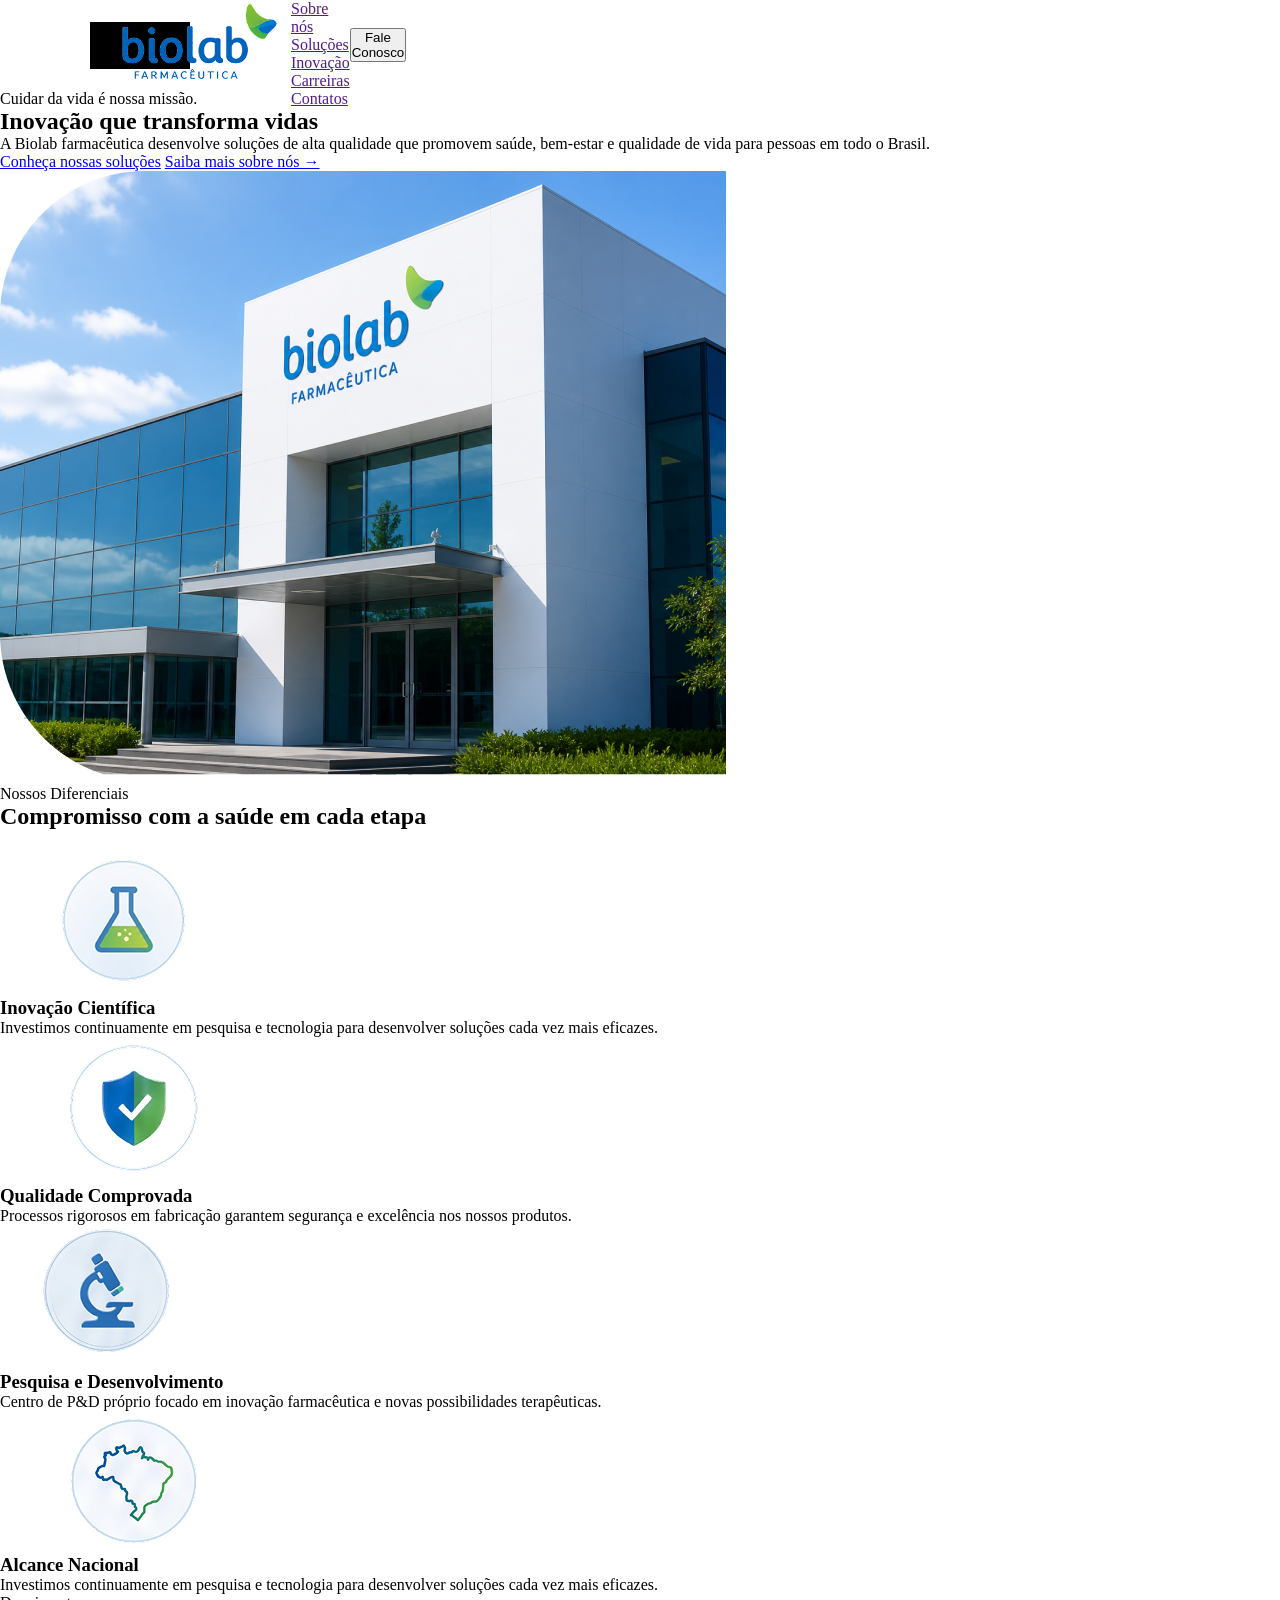
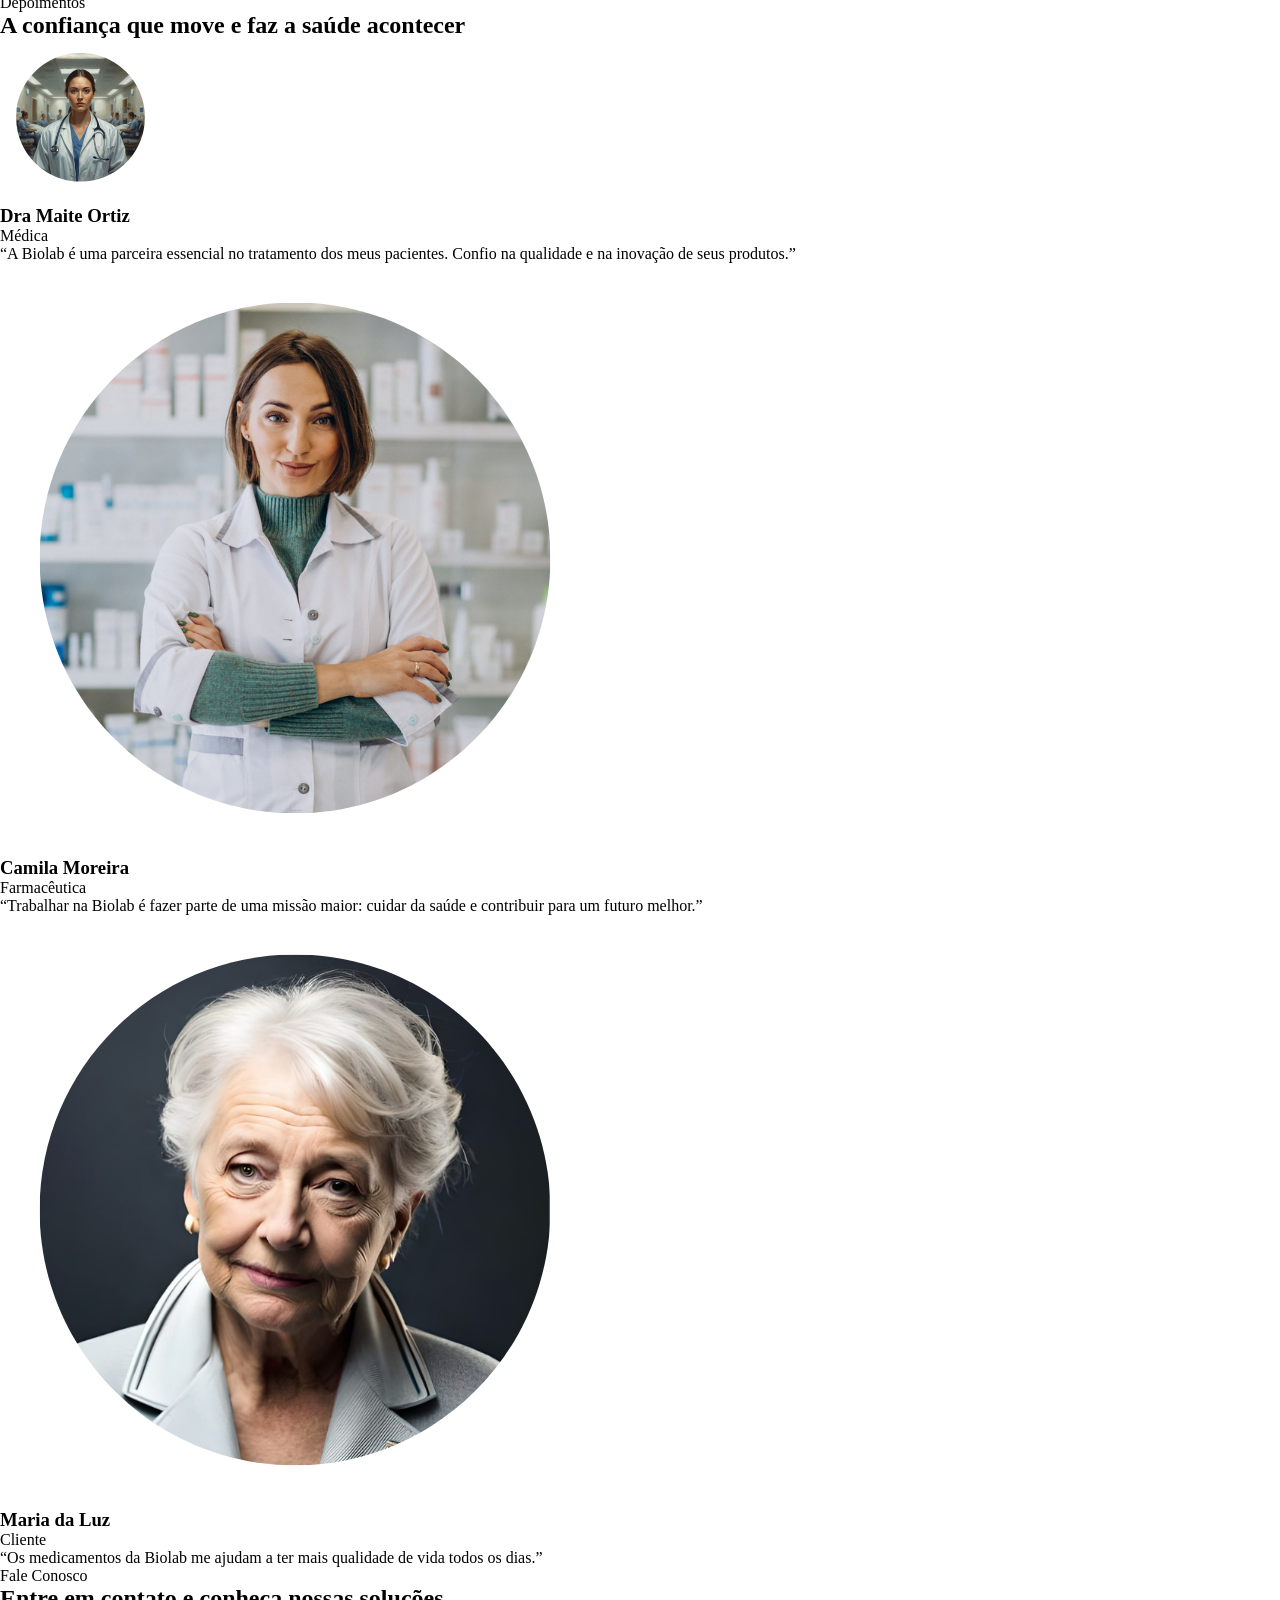
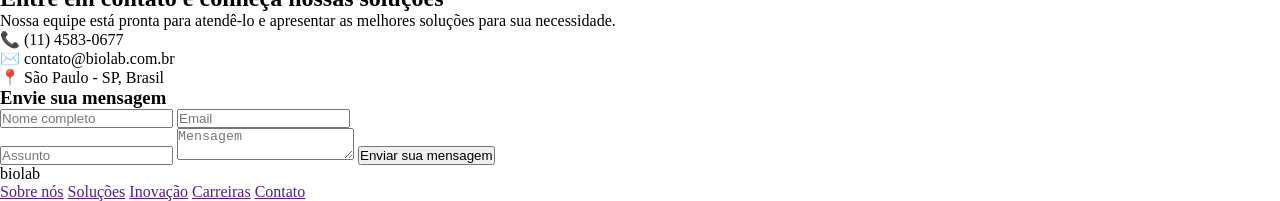
<file: relume-kit/index.html>
<!DOCTYPE html>
<html lang="pt-BR">
<head>
    <meta charset="UTF-8">
    <meta name="viewport" content="width=device-width, initial-scale=1.0">
    <title>Biolab</title>
    <link rel="stylesheet" href="./src/css/style.css">
</head>
<body>

    <!-- HEADER -->
    <header>
        <div class="header-top">
        <div class="logo">
            
            <img src="./src/assets/images/logo.png" alt="logo da biolab">
        </div>
        <nav>
            <a href="">Início</a>
            <a href="">Sobre nós</a>
            <a href="">Soluções</a>
            <a href="">Inovação</a>
            <a href="">Carreiras</a>
            <a href="">Contatos</a>
        </nav>

        <button>Fale Conosco</button>
    </header>
     <!-- HERO -->

    <section class="hero">

        <div class="hero-text">

            <span>Cuidar da vida é nossa missão.</span>



            <h1>Inovação que transforma vidas</h1>



            <p>

                A Biolab farmacêutica desenvolve soluções de alta

                qualidade que promovem saúde, bem-estar e qualidade

                de vida para pessoas em todo o Brasil.

            </p>



            <div class="hero-buttons">

                <a href="#" class="btn-primary">Conheça nossas soluções</a>

                <a href="#" class="btn-secondary">Saiba mais sobre nós →</a>

            </div>

        </div>



        <div class="hero-image">

            <img src="src/assets/images/imagem da empresa.png" alt="Empresa">

        </div>

    </section>

     <!-- DIFERENCIAIS -->

    <section class="diferenciais">



        <span class="section-subtitle">Nossos Diferenciais</span>

        <h2>Compromisso com a saúde em cada etapa</h2>



        <div class="cards">



            <div class="card">

                <div class="icon"></div>
                <div>
                    <img src="src/assets/images/tubo.png" alt="">
                </div>

                <h3>Inovação Científica</h3>

                <p>

                    Investimos continuamente em pesquisa e tecnologia

                    para desenvolver soluções cada vez mais eficazes.

                </p>

            </div>



            <div class="card">

                <div class="icon"></div>
                <div>
                    <img src="./src/assets/images/certinho.png" alt="">
                </div>

                <h3>Qualidade Comprovada</h3>

                <p>

                    Processos rigorosos em fabricação garantem

                    segurança e excelência nos nossos produtos.

                </p>

            </div>



            <div class="card">

                <div class="icon"></div>
                <div>
                    <img src="./src/assets/images/microscopio.png" alt="">
                </div>

                <h3>Pesquisa e Desenvolvimento</h3>

                <p>

                    Centro de P&D próprio focado em inovação

                    farmacêutica e novas possibilidades terapêuticas.

                </p>

            </div>



            <div class="card">

                <div class="icon"></div>
                <div>
                    <img src="src/assets/images/mapa.png" alt="">
                </div>

                <h3>Alcance Nacional</h3>

                <p>

                    Investimos continuamente em pesquisa e tecnologia

                    para desenvolver soluções cada vez mais eficazes.

                </p>

            </div>



        </div>

    </section>

    <!-- DEPOIMENTOS -->

    <section class="depoimentos">



        <span class="section-subtitle">Depoimentos</span>

        <h2>A confiança que move e faz a saúde acontecer</h2>



        <div class="testimonial-cards">



            <div class="testimonial">

                <img src="./src/assets/images/medica.png" alt="Pessoa">

                <h3>Dra Maite Ortiz</h3>

                <span>Médica</span>



                <p>

                    “A Biolab é uma parceira essencial no tratamento

                    dos meus pacientes. Confio na qualidade e na inovação

                    de seus produtos.”

                </p>

            </div>



            <div class="testimonial">

                <img src="./src/assets/images/farmaceutica.png" alt="Pessoa">

                <h3>Camila Moreira</h3>

                <span>Farmacêutica</span>



                <p>

                    “Trabalhar na Biolab é fazer parte de uma missão maior:

                    cuidar da saúde e contribuir para um futuro melhor.”

                </p>

            </div>



            <div class="testimonial">

                <img src="./src/assets/images/senhora.png" alt="Pessoa">

                <h3>Maria da Luz</h3>

                <span>Cliente</span>



                <p>

                    “Os medicamentos da Biolab me ajudam a ter mais

                    qualidade de vida todos os dias.”

                </p>

            </div>



        </div>



    </section>

    <!-- CONTATO -->

    <section class="contato">



        <div class="contato-info">



            <span class="section-subtitle">Fale Conosco</span>



            <h2>Entre em contato e conheça nossas soluções</h2>



            <p>

                Nossa equipe está pronta para atendê-lo e apresentar

                as melhores soluções para sua necessidade.

            </p>



            <div class="info-item">📞 (11) 4583-0677</div>

            <div class="info-item">✉️ contato@biolab.com.br</div>

            <div class="info-item">📍 São Paulo - SP, Brasil</div>



        </div>



        <form class="formulario">



            <h3>Envie sua mensagem</h3>



            <div class="inputs-duplos">

                <input type="text" placeholder="Nome completo">

                <input type="email" placeholder="Email">

            </div>



            <input type="text" placeholder="Assunto">



            <textarea placeholder="Mensagem"></textarea>



            <button type="submit">Enviar sua mensagem</button>



        </form>



    </section>



    <!-- FOOTER -->

    <footer>



        <div class="footer-logo">biolab</div>



        <div class="footer-links">

            <a href="">Sobre nós</a>

            <a href="">Soluções</a>

            <a href="">Inovação</a>

            <a href="">Carreiras</a>

            <a href="">Contato</a>

        </div>



    </footer>



</body>

</html>
</file>
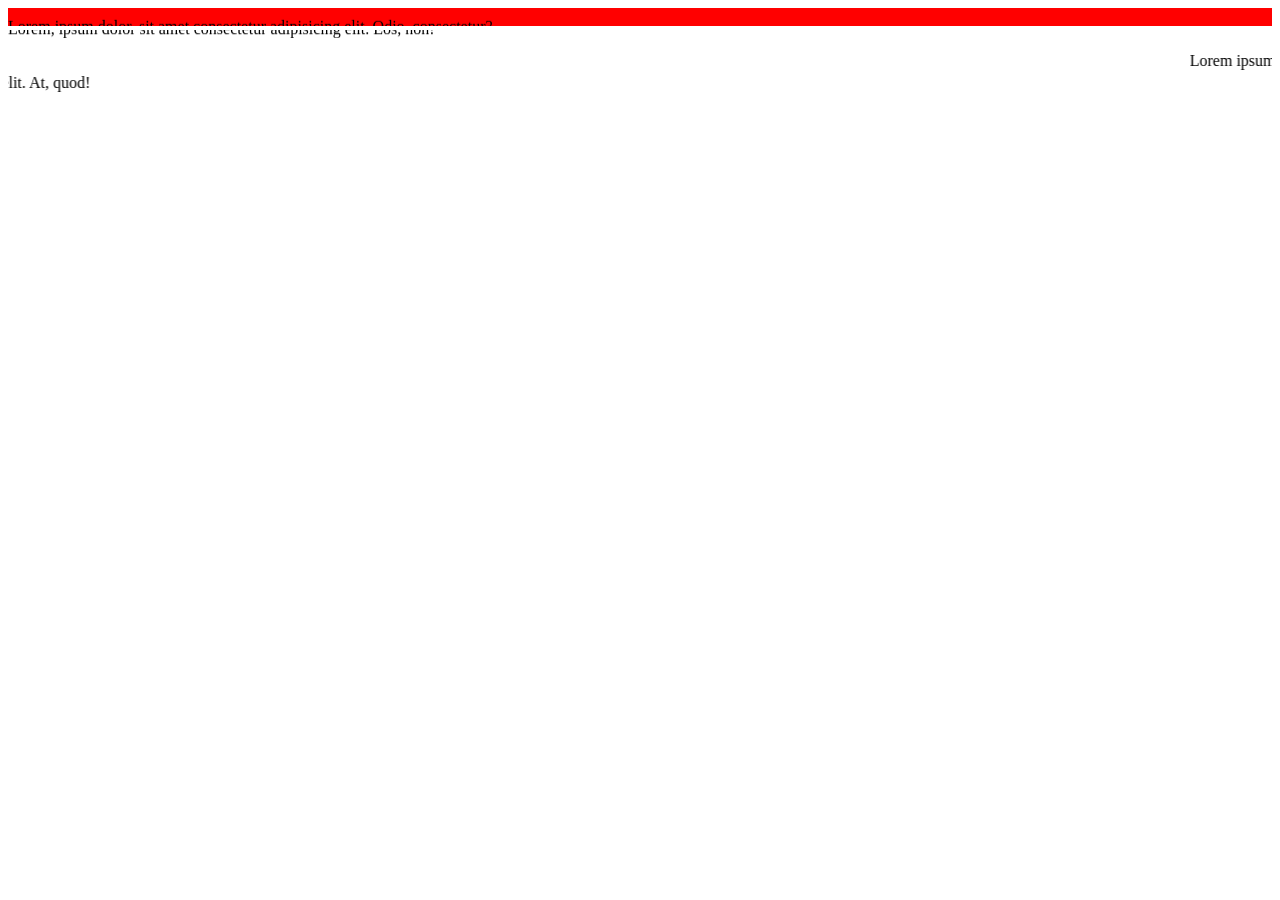
<file: template/index.html>
<!DOCTYPE html>
<html lang="en">
<head>
    <meta name="author" content="github.com/annerodrigues7">
    <meta charset="UTF-8">
    <meta name="viewport" content="width=device-width, initial-scale=1.0">
    <title>Aba</title>
</head>
<body>
    <marquee bgColor="red"
    <marquee behavior="" direction="up">Lorem ipsum dolor, 
        sit amet consectetur adipisicing elit. Odio, consectetur?</marquee>
        <marquee behavior="" direction="down">Lorem, ipsum dolor sit amet 
            consectetur adipisicing elit. Eos, non!</marquee>
            <marquee behavior="" direction="left">Lorem ipsum, dolor sit amet 
                consectetur adipisicing elit. Quasi, consequatur!</marquee>
                <marquee behavior="" direction="right">Lorem ipsum dolor sit amet, 
                    consectetur adipisicing elit. At, quod!</marquee>
</body>
</html>
</file>
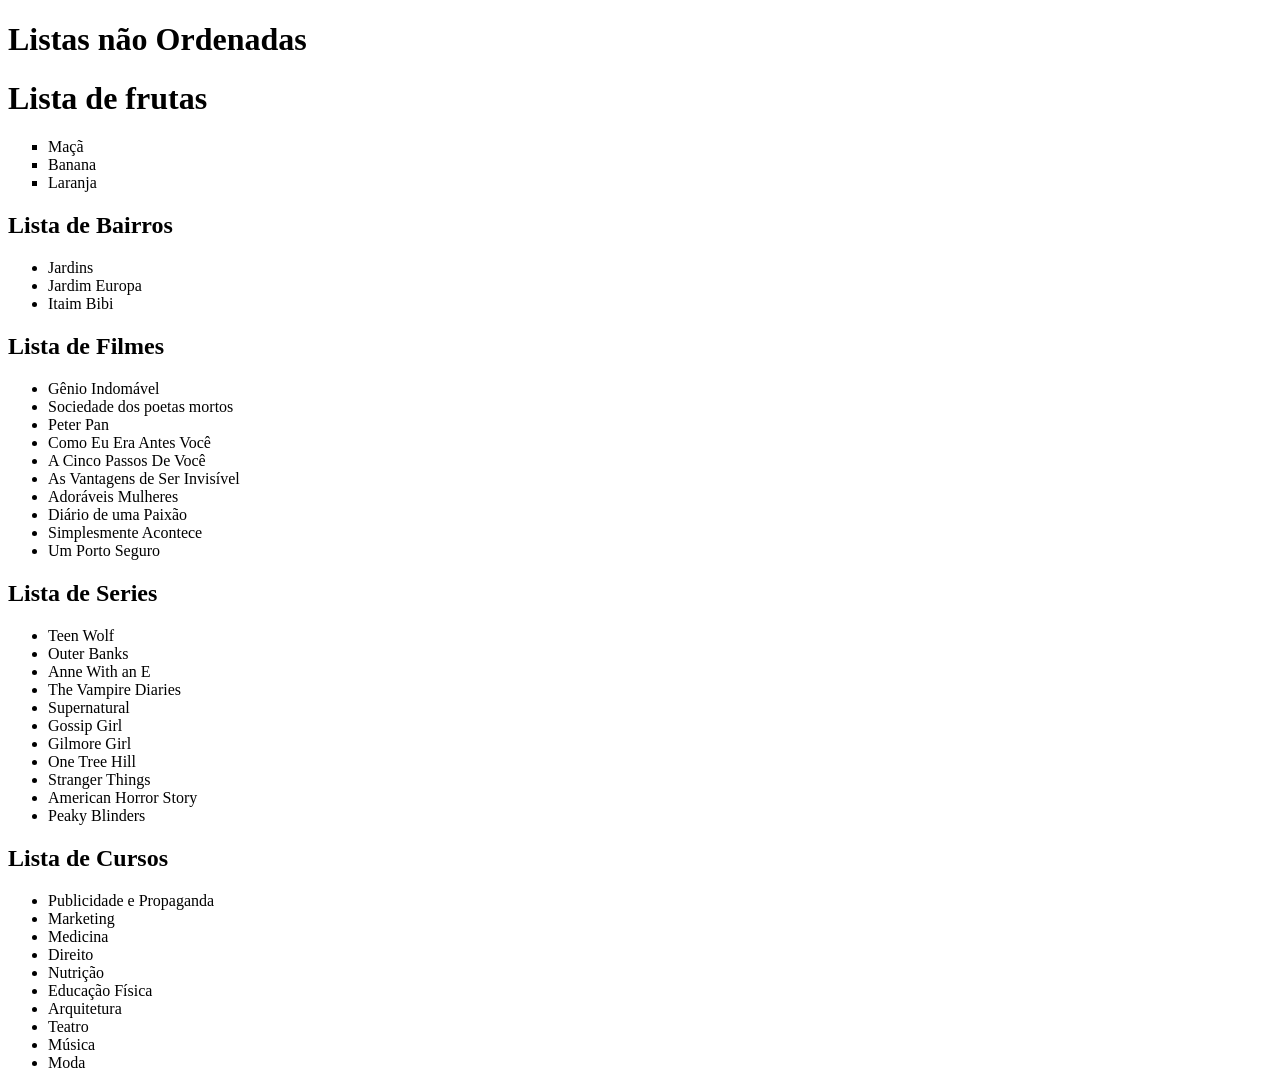
<file: template/aulas/listas/nao-ordenada.html>
<!DOCTYPE html>
<html lang="pt-br">
<head>
    <meta charset="UTF-8">
    <meta name="viewport" content="width=device-width, initial-scale=1.0">
    <title>não ordenada</title>
</head>
<body>
    <h1>Listas não Ordenadas</h1>
    <h1>Lista de frutas</h1>
    <ul style="list-style-type: square;">
        <li>Maçã</li>
        <li>Banana</li>
        <li>Laranja</li>
    </ul>
    <h2>Lista de Bairros</h2>
    <ul>
        <li>Jardins</li>
        <li>Jardim Europa</li>
        <li>Itaim Bibi</li>
    </ul>

    <h2>Lista de Filmes</h2>
    <ul>
        <li>Gênio Indomável</li>
        <li>Sociedade dos poetas mortos</li>
        <li>Peter Pan</li>
        <li>Como Eu Era Antes Você</li>
        <li>A Cinco Passos De Você</li>
        <li>As Vantagens de Ser Invisível</li>
        <li>Adoráveis Mulheres</li>
        <li>Diário de uma Paixão</li>
        <li>Simplesmente Acontece</li>
        <li>Um Porto Seguro</li>
    </ul>

    <h2>Lista de Series</h2>
    <ul>
        <li>Teen Wolf</li>
        <li>Outer Banks</li>
        <li>Anne With an E</li>
        <li>The Vampire Diaries</li>
        <li>Supernatural</li>
        <li>Gossip Girl</li>
        <li>Gilmore Girl</li>
        <li>One Tree Hill</li>
        <li>Stranger Things</li>
        <li>American Horror Story</li>
        <li>Peaky Blinders</li>
    </ul>

    <h2>Lista de Cursos</h2>
    <ul>
      <li>Publicidade e Propaganda</li>  
      <li>Marketing</li>
      <li>Medicina</li>
      <li>Direito</li>
      <li>Nutrição</li>
      <li>Educação Física</li>
      <li>Arquitetura</li>
      <li>Teatro</li>
      <li>Música</li>
      <li>Moda</li>
    </ul>

</body>
</html>
</file>
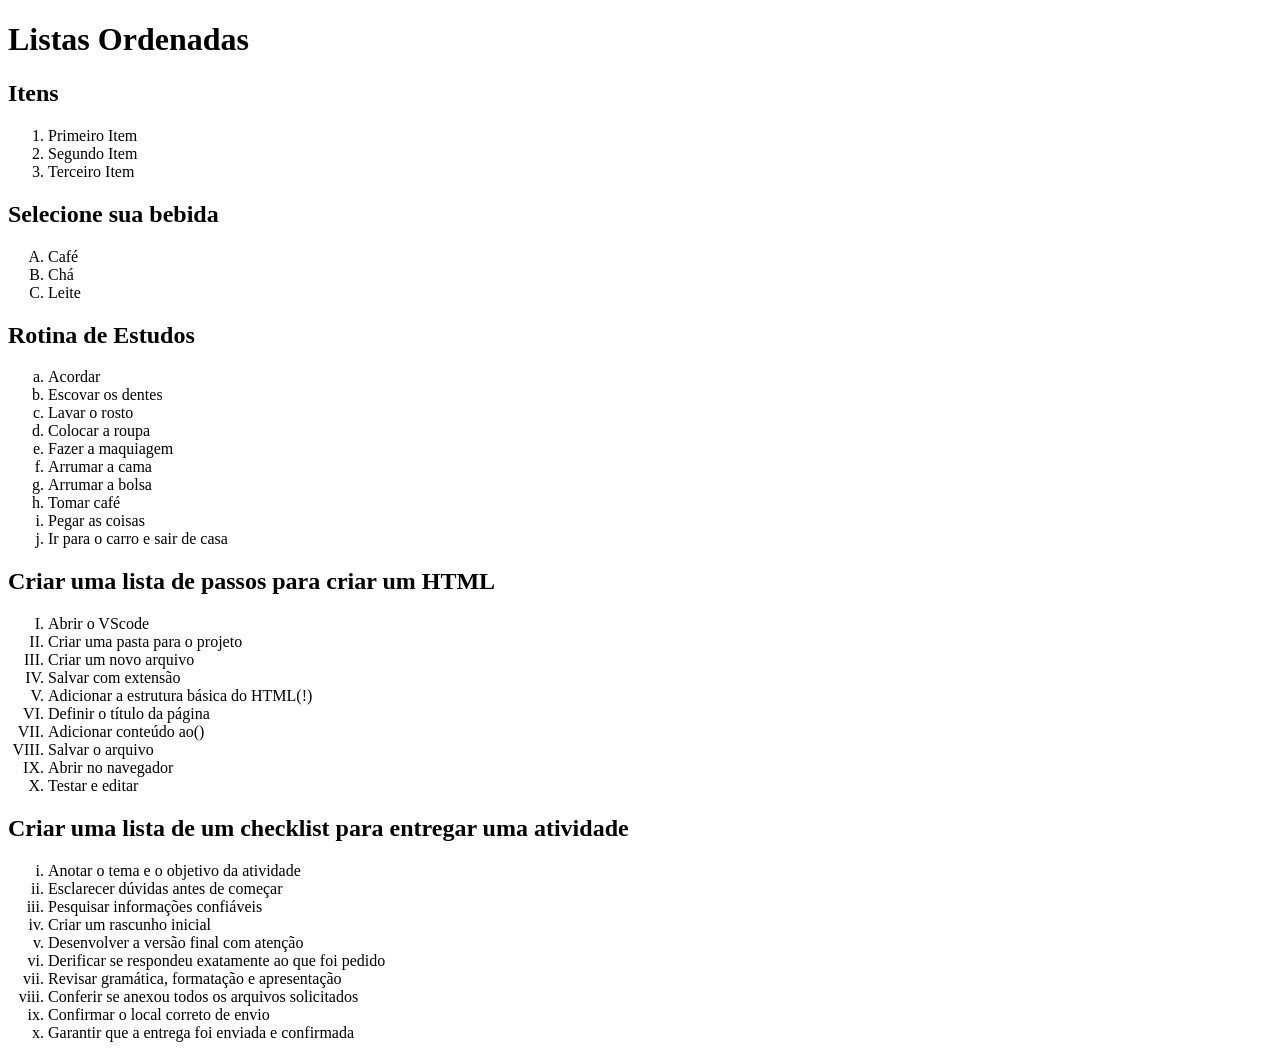
<file: template/aulas/listas/ordenada.html>
<!DOCTYPE html>
<html lang="pt-br">
<head>
    <meta charset="UTF-8">
    <meta name="viewport" content="width=device-width, initial-scale=1.0">
    <title>Listas Ordenadas</title>
</head>
<body>
    <h1>Listas Ordenadas</h1>

    <h2>Itens</h2>
    <ol type="1">
        <li>Primeiro Item</li>
        <li>Segundo Item</li>
        <li>Terceiro Item</li>
    </ol>


    <h2>Selecione sua bebida</h2>
    <ol type="A">
        <li>Café</li>
        <li>Chá</li>
        <li>Leite</li>
    </ol>

    <h2>Rotina de Estudos</h2>
    <ol type="a">
        <li>Acordar</li>
        <li>Escovar os dentes</li>
        <li>Lavar o rosto</li>
        <li>Colocar a roupa</li>
        <li>Fazer a maquiagem</li>
        <li>Arrumar a cama</li>
        <li>Arrumar a bolsa</li>
        <li>Tomar café</li>
        <li>Pegar as coisas</li>
        <li>Ir para o carro e sair de casa</li>
    </ol>

    <h2>Criar uma lista de passos para criar um HTML</H2>
    <ol type="I">
        <li>Abrir o VScode</li>
        <li>Criar uma pasta para o projeto</li>
        <li>Criar um novo arquivo</li>
        <li>Salvar com extensão</li>
        <li>Adicionar a estrutura básica do HTML(!)</li>
        <li>Definir o título da página</li>
        <li>Adicionar conteúdo ao(<body>)</li>
        <li>Salvar o arquivo</li>
        <li>Abrir no navegador</li>
        <li>Testar e editar</li>
    </ol>
    
    <h2>Criar uma lista de um checklist para entregar uma atividade</h2>
    <ol type="i">
      <li>Anotar o tema e o objetivo da atividade</li>
      <li>Esclarecer dúvidas antes de começar</li>
      <li>Pesquisar informações confiáveis</li>
      <li>Criar um rascunho inicial</li>
      <li>Desenvolver a versão final com atenção</li>
      <li>Derificar se respondeu exatamente ao que foi pedido</li>
      <li>Revisar gramática, formatação e apresentação</li>
      <li>Conferir se anexou todos os arquivos solicitados</li>
      <li>Confirmar o local correto de envio</li>
      <li>Garantir que a entrega foi enviada e confirmada</li>
    </ol>

</body>
</html>
</file>
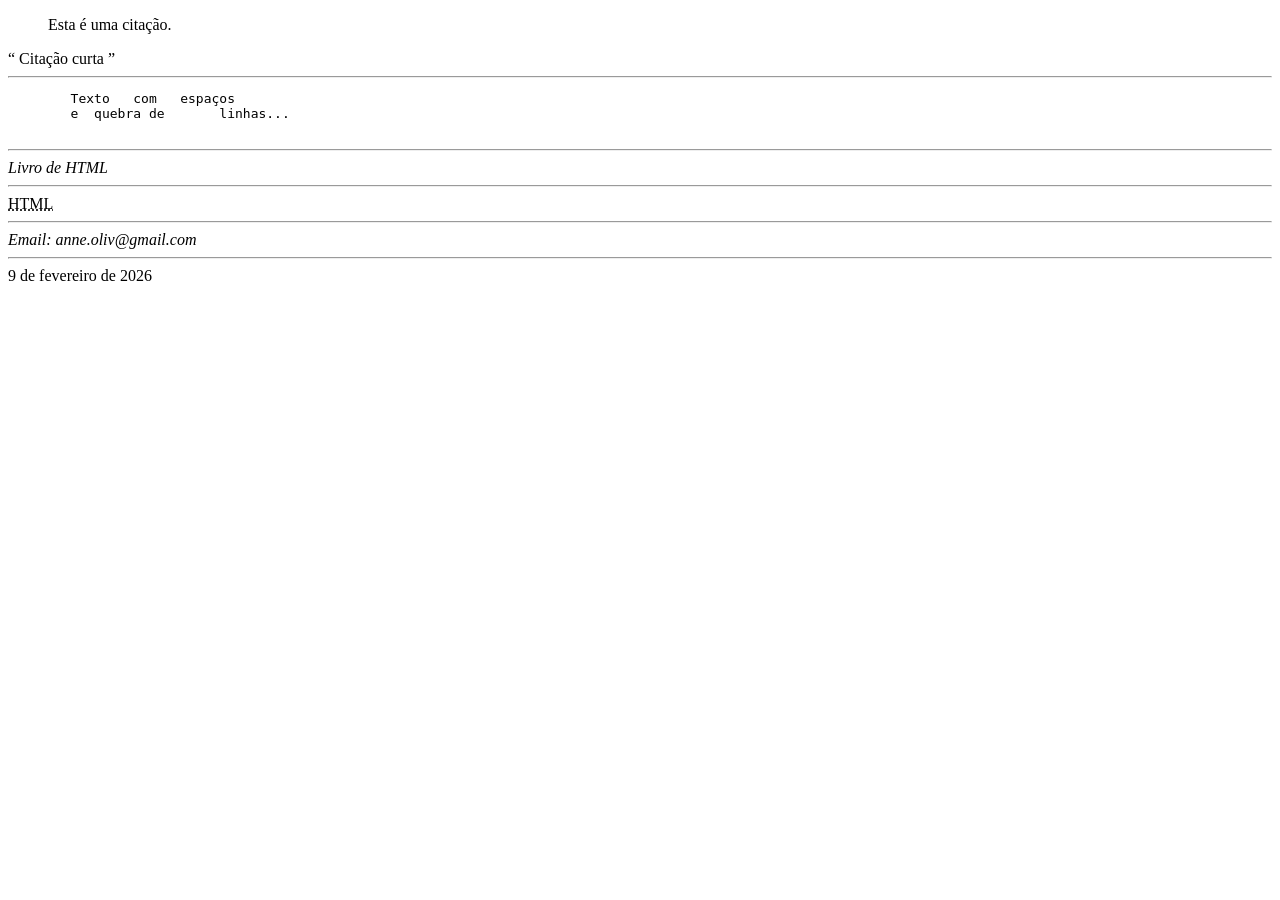
<file: template/aulas/texto/cicacoes.codigo.html>
<!DOCTYPE html>
<html lang="en">
<head>
    <meta charset="UTF-8">
    <meta name="viewport" content="width=device-width, initial-scale=1.0">
    <title>Citações & Código</title>
</head>
<body>
    <blockquote>
        Esta é uma citação.
    </blockquote>
    <q>
        Citação curta
    </q>
    <code><console("hello world!");></console></code>
    <hr>
    <pre>
        Texto   com   espaços
        e  quebra de       linhas...
    </pre>
    <hr>
    <cite>Livro de HTML</cite>
    <hr>
    <abbr title="HyperText Markup Language">HTML</abbr>
    <hr>
    <address>
        Email: anne.oliv@gmail.com
    </address>
    <hr>
    <time datetime="2026-02-09">9 de fevereiro de 2026</time>
</body>
</html>
</file>
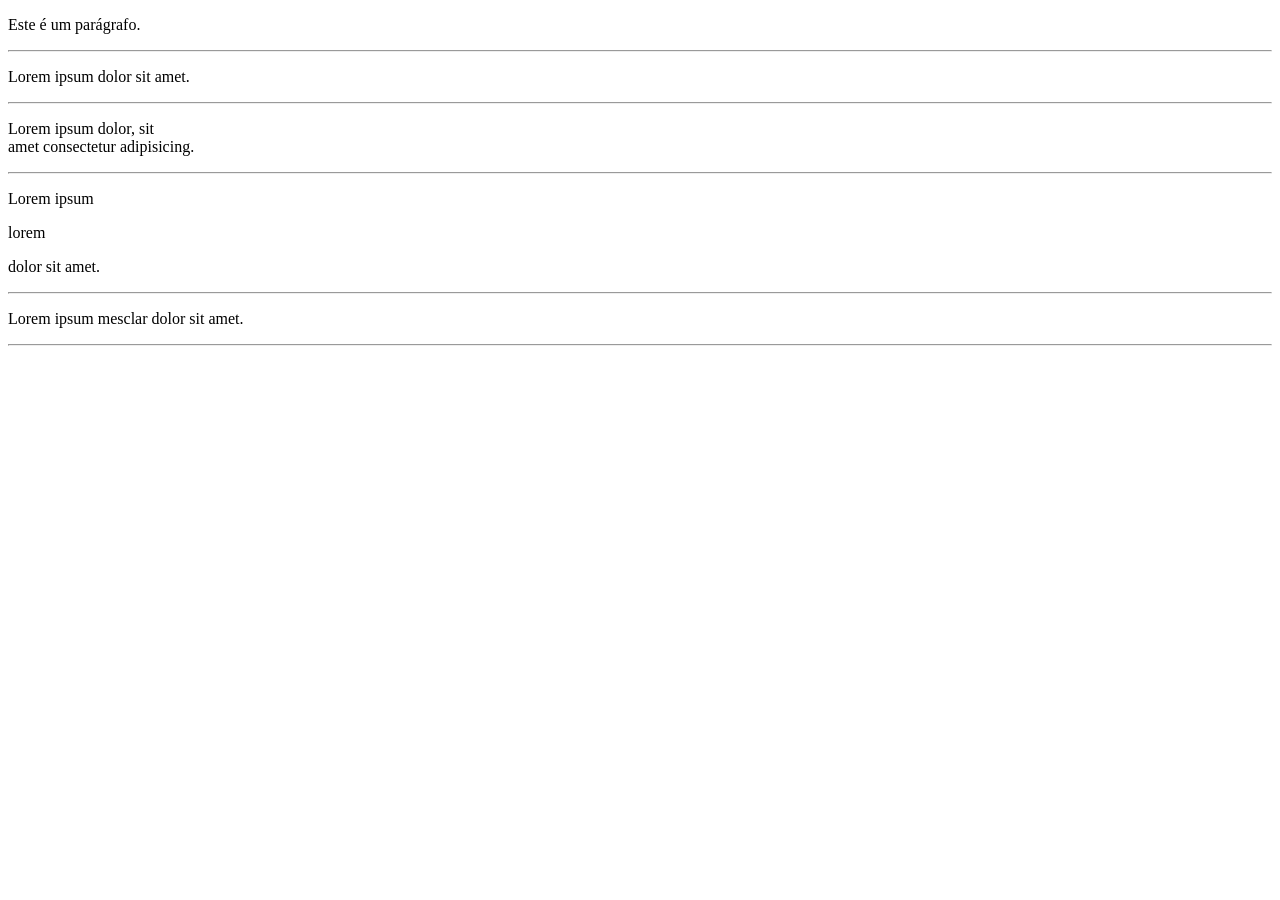
<file: template/aulas/texto/estrutura.html>
<!DOCTYPE html>
<html lang="en">
<head>
    <meta charset="UTF-8">
    <meta name="viewport" content="width=device-width, initial-scale=1.0">
    <title>Estrutura</title>
</head>
<body>
    <p>Este é um parágrafo.</p>
    <hr>
    <p>Lorem ipsum dolor sit amet.</p>
    <hr>
    <p>Lorem ipsum dolor, sit <br> amet consectetur adipisicing.</p>
    <hr>
    <p>Lorem ipsum <p>lorem</p> dolor sit amet.</p>
    <hr>
    <p>Lorem ipsum <span>mesclar</span> dolor sit amet.</p>
    <hr>
</body>
</html>
</file>
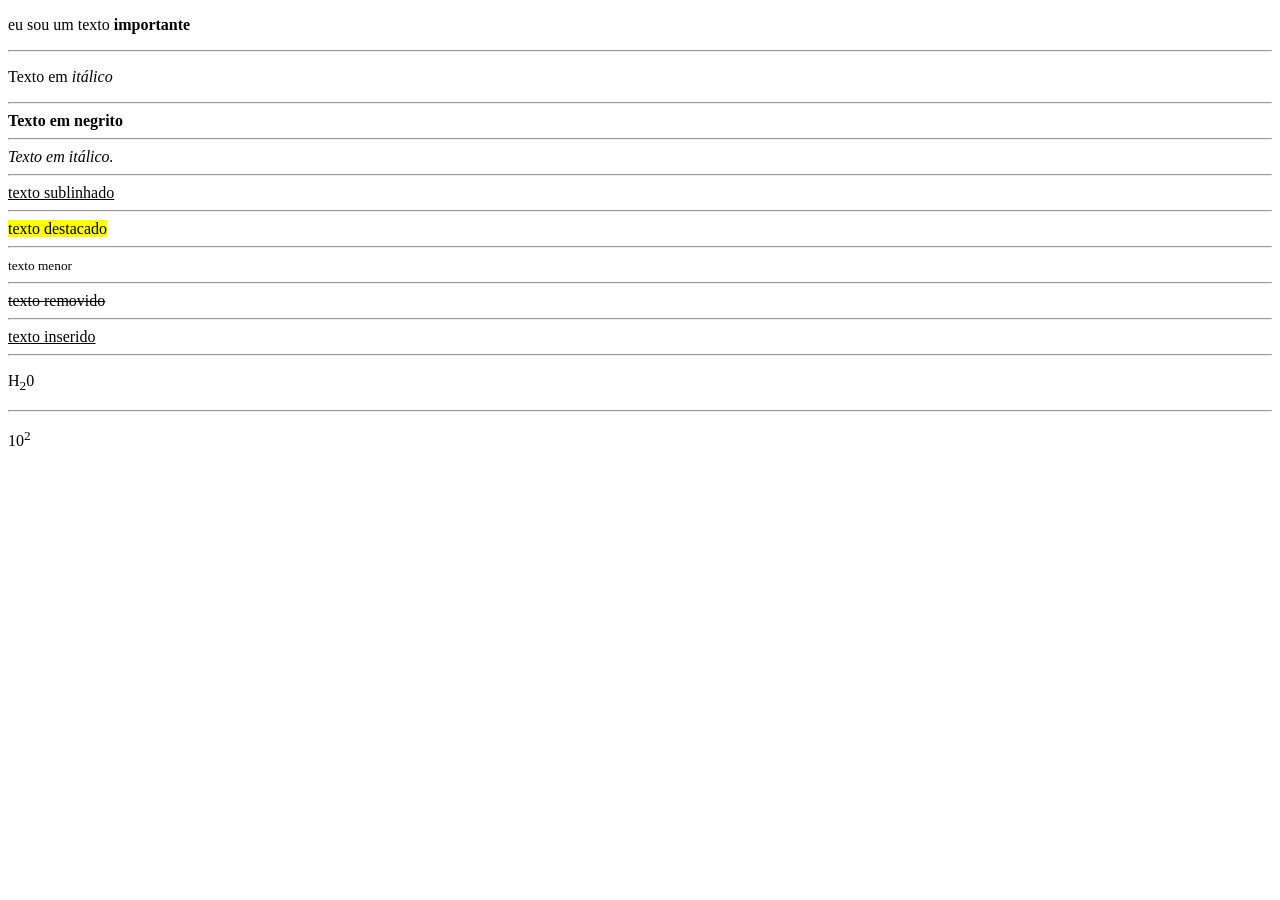
<file: template/aulas/texto/formatacao.html>
<!DOCTYPE html>
<html lang="en">
<head>
    <meta charset="UTF-8">
    <meta name="viewport" content="width=device-width, initial-scale=1.0">
    <title>Formatação</title>
</head>
<body>
    <p>eu sou um texto <strong>importante</strong></p>
    <hr>
    <p>Texto em <em>itálico</em></p>
    <hr>
    <b>Texto em negrito</b>
    <hr>
    <i>Texto em itálico.</i>
    <hr>
    <u>texto sublinhado</u>
    <hr>
    <mark>texto destacado</mark>
    <hr>
    <small>texto menor</small>
    <hr>
    <del>texto removido</del>
    <hr>
    <ins>texto inserido</ins>
    <hr>
    <p>H<sub>2</sub>0</p>
    <hr>
    <p>10<sup>2</sup></p>

</body>
</html>
</file>
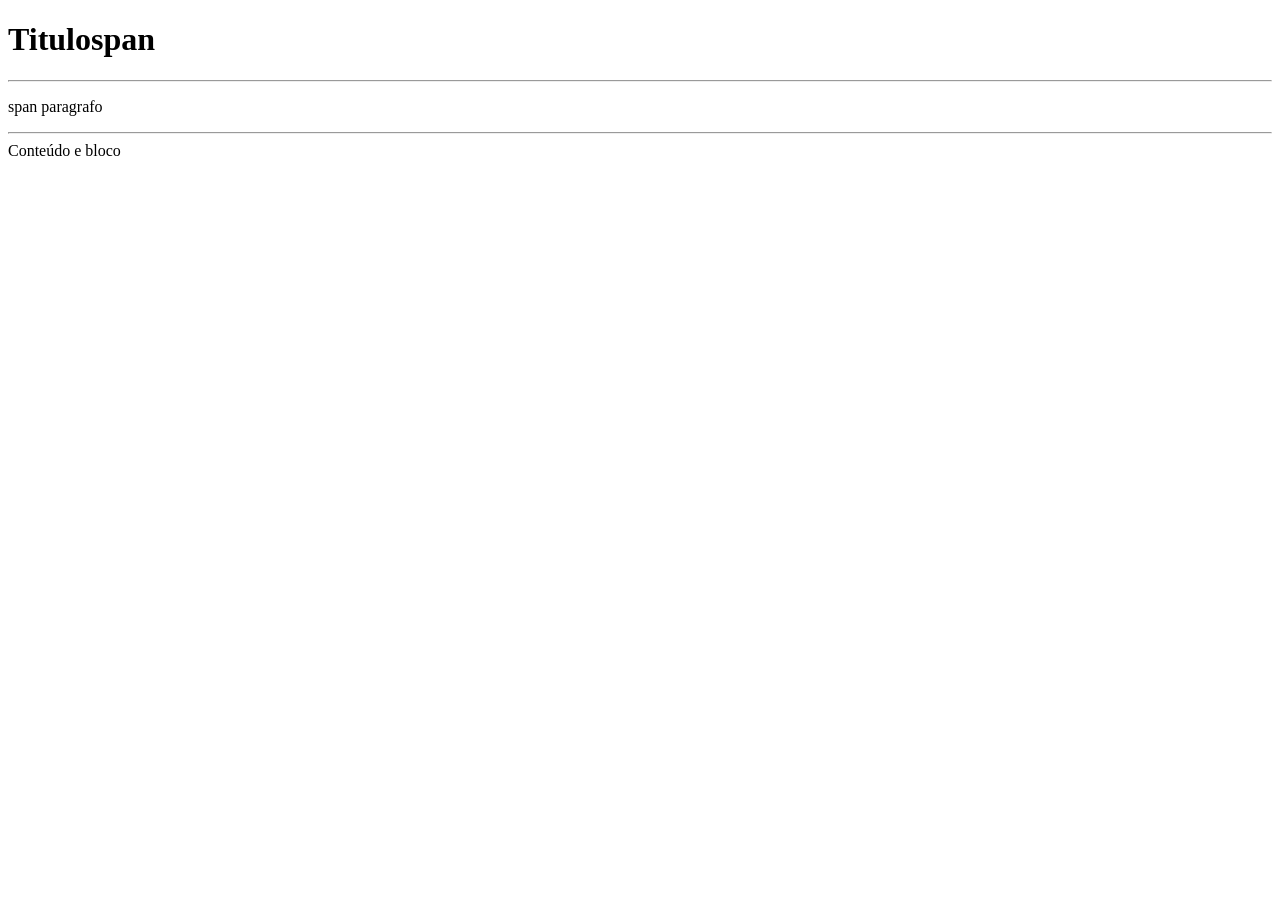
<file: template/aulas/texto/generico.html>
<!DOCTYPE html>
<html lang="en">
<head>
    <meta charset="UTF-8">
    <meta name="viewport" content="width=device-width, initial-scale=1.0">
    <title>Generico</title>
</head>
<body>
    <h1>Titulo<span>span</span></h1>
    <hr>
    <p><span>span</span> paragrafo</p>
    <hr>
    <div>Conteúdo e bloco</div>
    
</body>
</body>
</file>
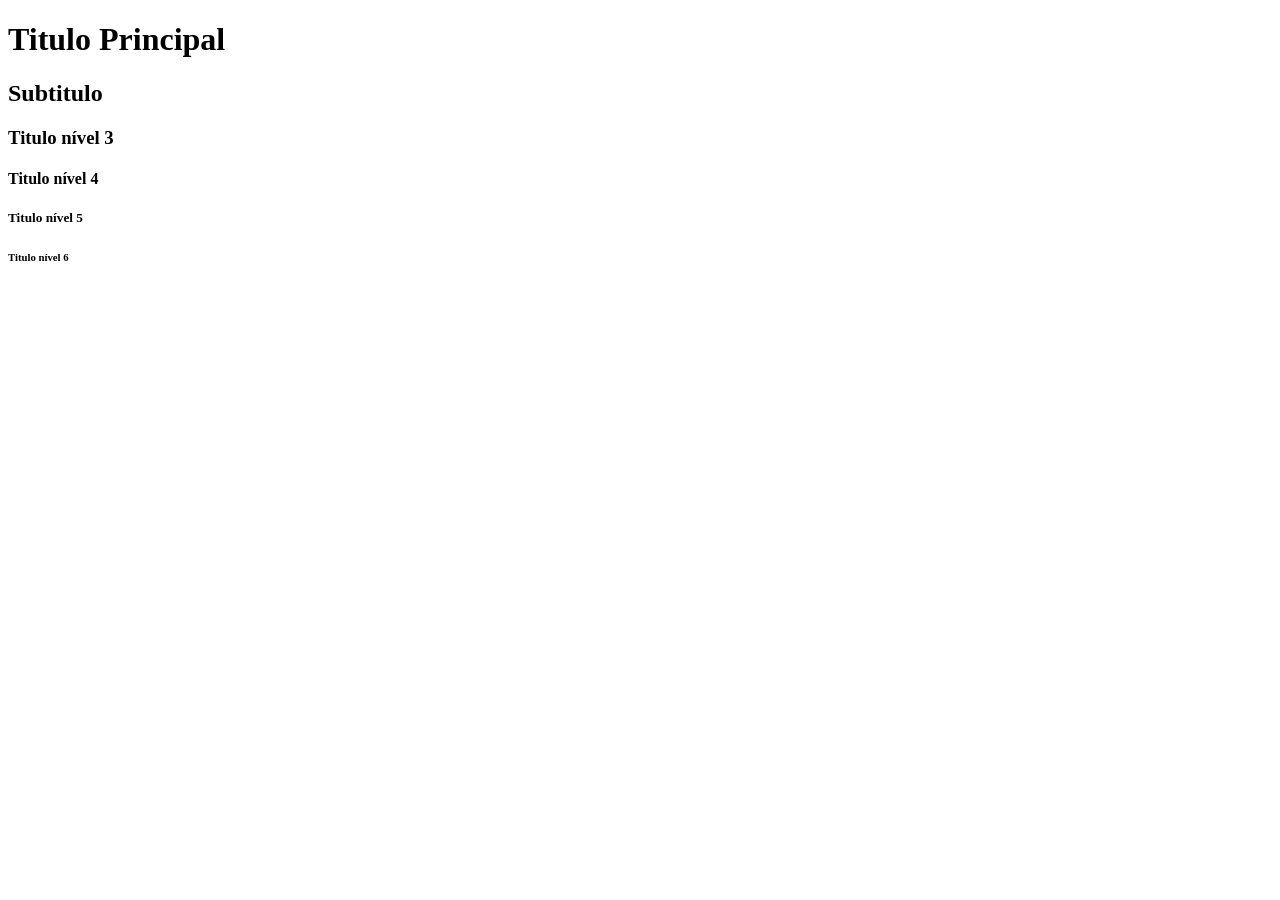
<file: template/aulas/texto/titulos.html>
<!DOCTYPE html>
<html lang="en">
<head>
    <meta charset="UTF-8">
    <meta name="viewport" content="width=device-width, initial-scale=1.0">
    <title>Titulos</title>
</head>
<body>
    <h1>Titulo Principal</h1>
    <h2>Subtitulo</h2>
    <h3>Titulo nível 3</h3>
    <h4>Titulo nível 4</h4>
    <h5>Titulo nível 5</h5>
    <h6>Titulo nível 6</h6>
</body>
</html>
</file>
<file: relume-kit/src/css/style.css>
*{
    margin: 0;
    padding: 0;
    box-sizing: border-box;
}

header{
    width: 100%;
    height: 90px;
    background: white;

    display: flex;
    align-items: center;
    justify-content: space-between;

    padding: 0 90px;

    position: relative;
}

.header-top {
    background-color: black;
    height: 47px;
    width: 100px;
    display: flex;
    align-items: center;
}
</file>
